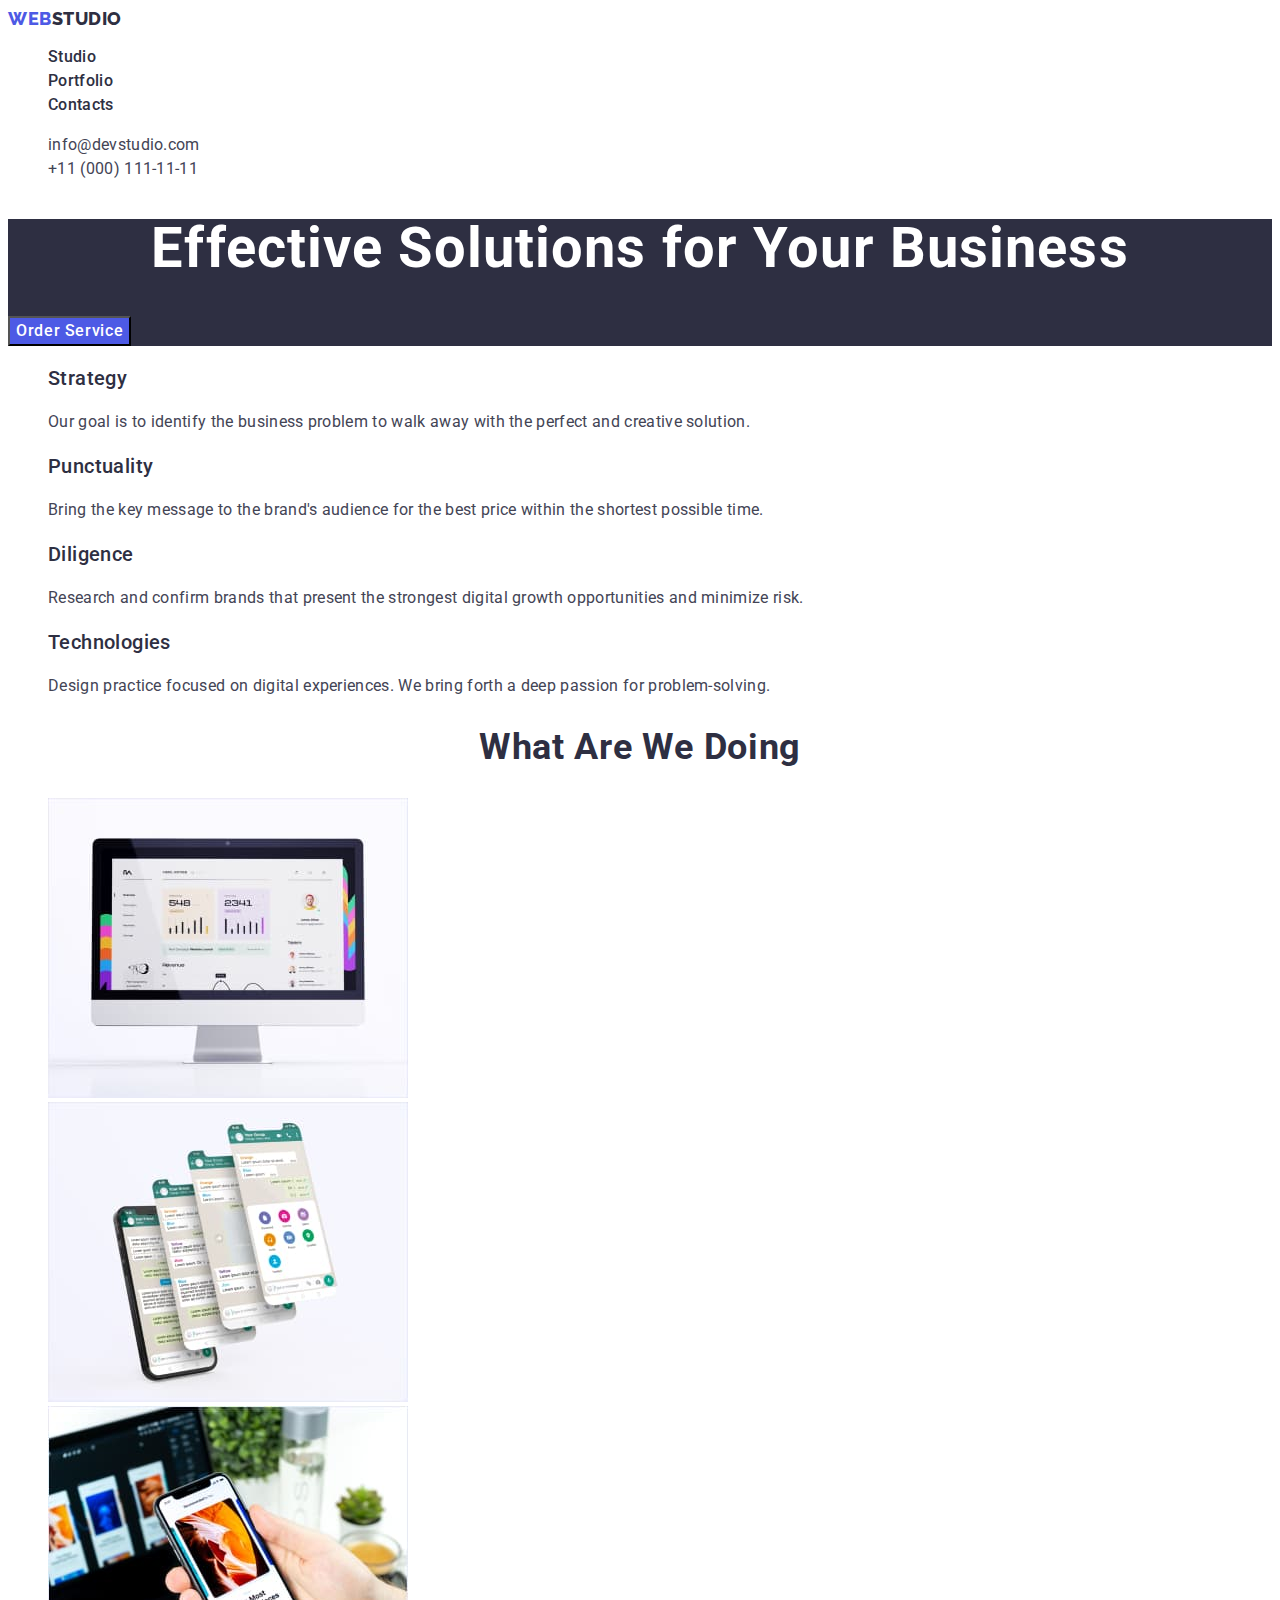
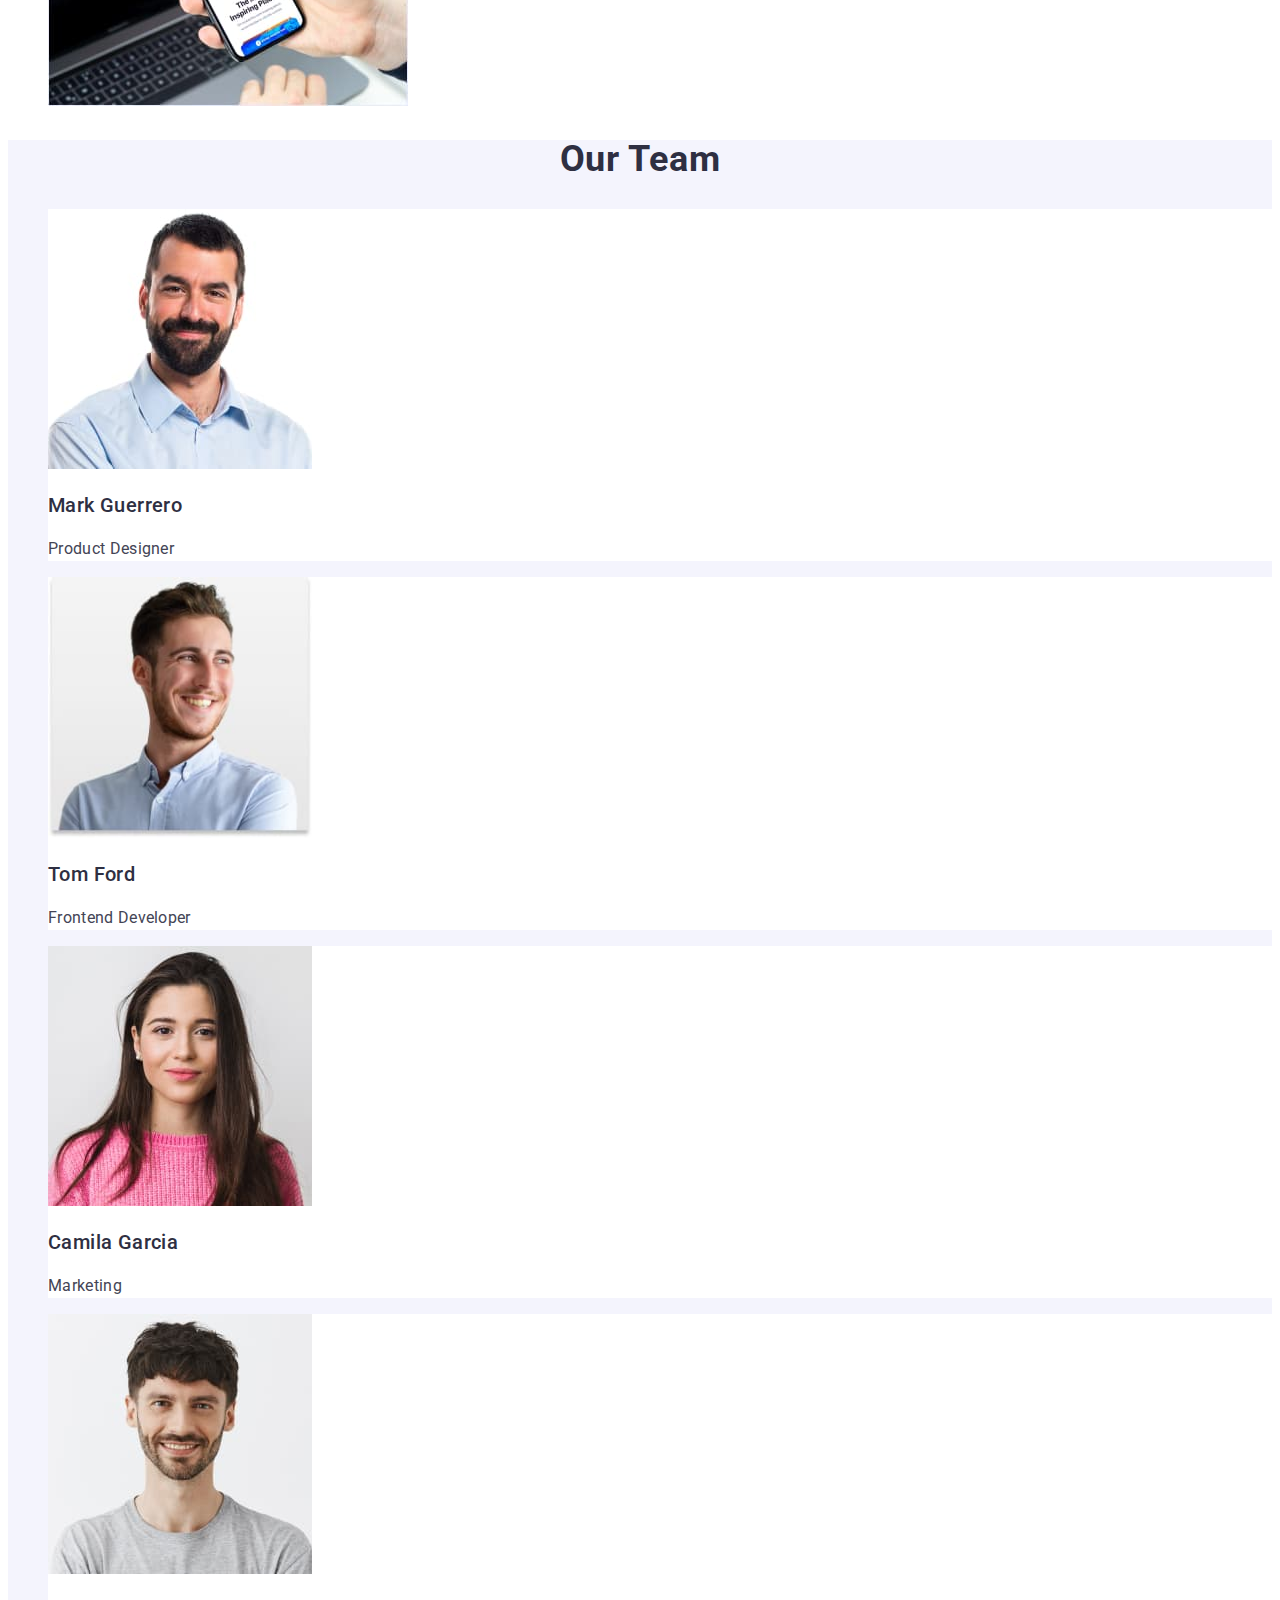
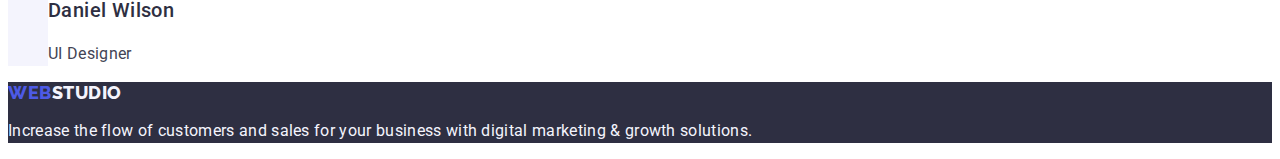
<file: index.html>
<!DOCTYPE html>
<html lang="en">
  <head>
    <meta charset="UTF-8" />
    <meta http-equiv="X-UA-Compatible" content="IE=edge" />
    <meta name="viewport" content="width=device-width, initial-scale=1.0" />
    <link rel="preconnect" href="https://fonts.googleapis.com" />
    <link rel="preconnect" href="https://fonts.gstatic.com" crossorigin />
    <link
      href="https://fonts.googleapis.com/css2?family=Raleway:wght@800&family=Roboto:wght@400;500;700;900&display=swap"
      rel="stylesheet"
    />
    <link rel="stylesheet" href="./css/style.css" />
    <title>Homework #1</title>
  </head>
  <body>
    <!-- Шапка з навігацією -->
    <header class="header">
      <nav class="header-nav">
        <a class="header-logo link" href="./index.html">
          Web<span class="logo-aсcent">Studio</span>
        </a>
        <ul class="header-list list">
          <li class="header-item">
            <a class="header-link link" href="./index.html">Studio</a>
          </li>
          <li class="header-item">
            <a class="header-link link" href="./portfolio.html"> Portfolio</a>
          </li>
          <li class="header-item">
            <a class="header-link link" href="">Contacts</a>
          </li>
        </ul>
      </nav>
      <address class="adress">
        <ul class="adress-list list">
          <li class="adress-list-item">
            <a class="adress-contact-link link" href="mailto:info@devstudio.com"
              >info@devstudio.com</a
            >
          </li>
          <li class="adress-list-item">
            <a class="adress-contact-link link" href="tel:+110001111111"
              >+11 (000) 111-11-11</a
            >
          </li>
        </ul>
      </address>
    </header>
    <!-- Основний контент сайту -->
    <main>
      <!-- Секція_1 -->
      <section class="hero">
        <h1 class="hero-title">Effective Solutions for Your Business</h1>
        <button class="hero-btn" type="button">Order Service</button>
      </section>
      <!-- Особливості компанії_2 -->
      <section class="features">
        <h2 class="features-main-title" hidden>Main Features</h2>
        <ul class="features-list list">
          <li class="features-item">
            <h3 class="features-sub-title">Strategy</h3>
            <p class="features-text">
              Our goal is to identify the business problem to walk away with the
              perfect and creative solution.
            </p>
          </li>
          <li class="features-item">
            <h3 class="features-sub-title">Punctuality</h3>
            <p class="features-text">
              Bring the key message to the brand's audience for the best price
              within the shortest possible time.
            </p>
          </li>
          <li class="features-item">
            <h3 class="features-sub-title">Diligence</h3>
            <p class="features-text">
              Research and confirm brands that present the strongest digital
              growth opportunities and minimize risk.
            </p>
          </li>
          <li class="features-item">
            <h3 class="features-sub-title">Technologies</h3>
            <p class="features-text">
              Design practice focused on digital experiences. We bring forth a
              deep passion for problem-solving.
            </p>
          </li>
        </ul>
      </section>
      <!-- What we are doing_3 -->
      <section class="section-works">
        <h2 class="works-title">What are we doing</h2>
        <ul class="works-list list">
          <li class="works-item">
            <img
              src="./images/PC_1.jpg"
              alt="Photo of PC"
              width="360"
              height="300"
            />
          </li>
          <li class="works-item">
            <img
              src="./images/Phone_1.jpg"
              alt="Photo of Cellphone"
              width="360"
              height="300"
            />
          </li>
          <li class="works-item">
            <img
              src="./images/Combo_1.jpg"
              alt="Photo of PC and cellphone"
              width="360"
              height="300"
            />
          </li>
        </ul>
      </section>
      <!-- Team -->
      <section class="section-team">
        <h2 class="team-title">Our Team</h2>
        <ul class="team-list list">
          <li class="team-item">
            <img
              src="./images/Mark_Guero.jpg"
              alt="Photo of Mark Guerrero"
              width="264"
            />
            <h3 class="team-subtitle">Mark Guerrero</h3>
            <p class="team-text">Product Designer</p>
          </li>
          <li class="team-item">
            <img
              src="./images/Tom_Ford.jpg"
              alt="Photo of Tom Ford"
              width="264"
            />
            <h3 class="team-subtitle">Tom Ford</h3>
            <p class="team-text">Frontend Developer</p>
          </li>
          <li class="team-item">
            <img
              src="./images/Camila_Garcia.jpg"
              alt="Photo of Camila Garcia"
              width="264"
            />
            <h3 class="team-subtitle">Camila Garcia</h3>
            <p class="team-text">Marketing</p>
          </li>
          <li class="team-item">
            <img
              src="./images/Daniel_Wilson.jpg"
              alt="Photo of Daniel Wilson"
              width="264"
            />
            <h3 class="team-subtitle">Daniel Wilson</h3>
            <p class="team-text">UI Designer</p>
          </li>
        </ul>
      </section>
    </main>
    <!-- Підвал сайту -->
    <footer class="footer">
      <a class="footer-logo link" href="./index.html">
        Web<span class="footer-logo-text">Studio</span>
      </a>
      <p class="footer-text">
        Increase the flow of customers and sales for your business with digital
        marketing & growth solutions.
      </p>
    </footer>
  </body>
</html>
</file>
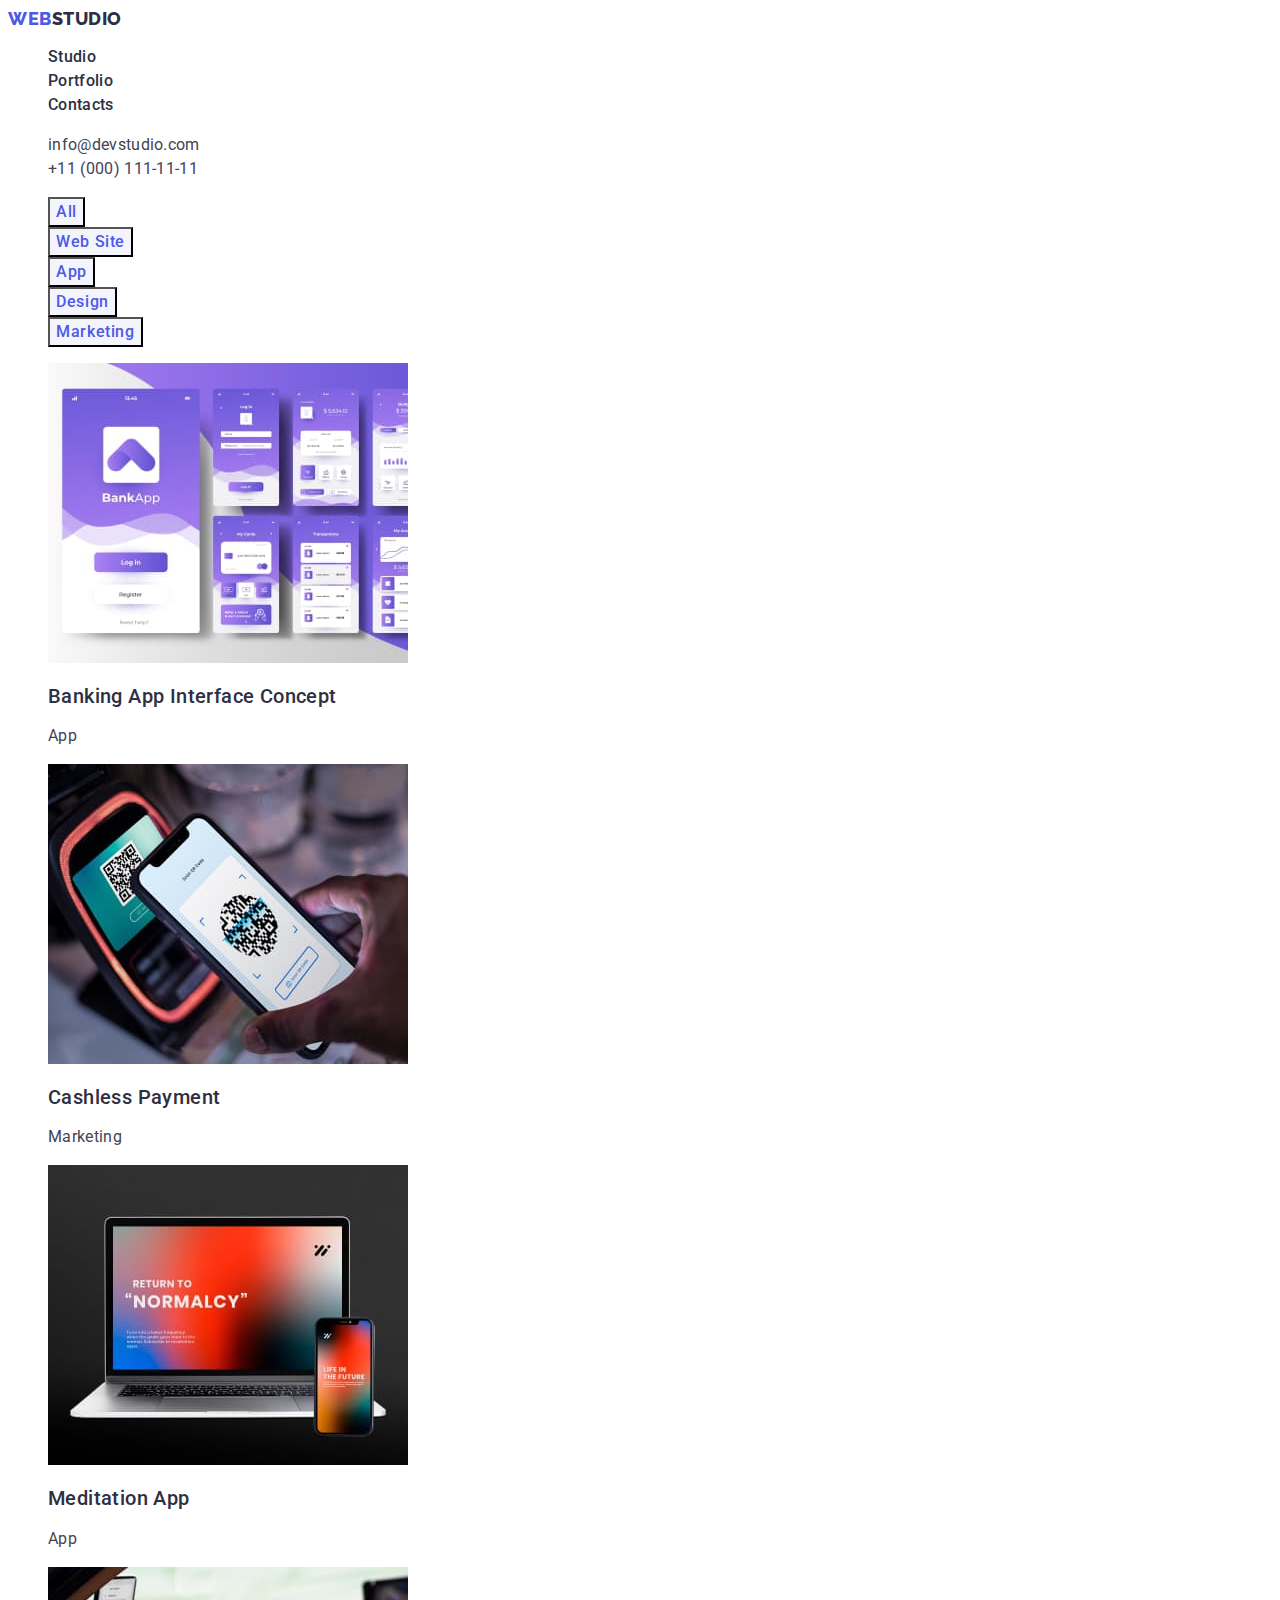
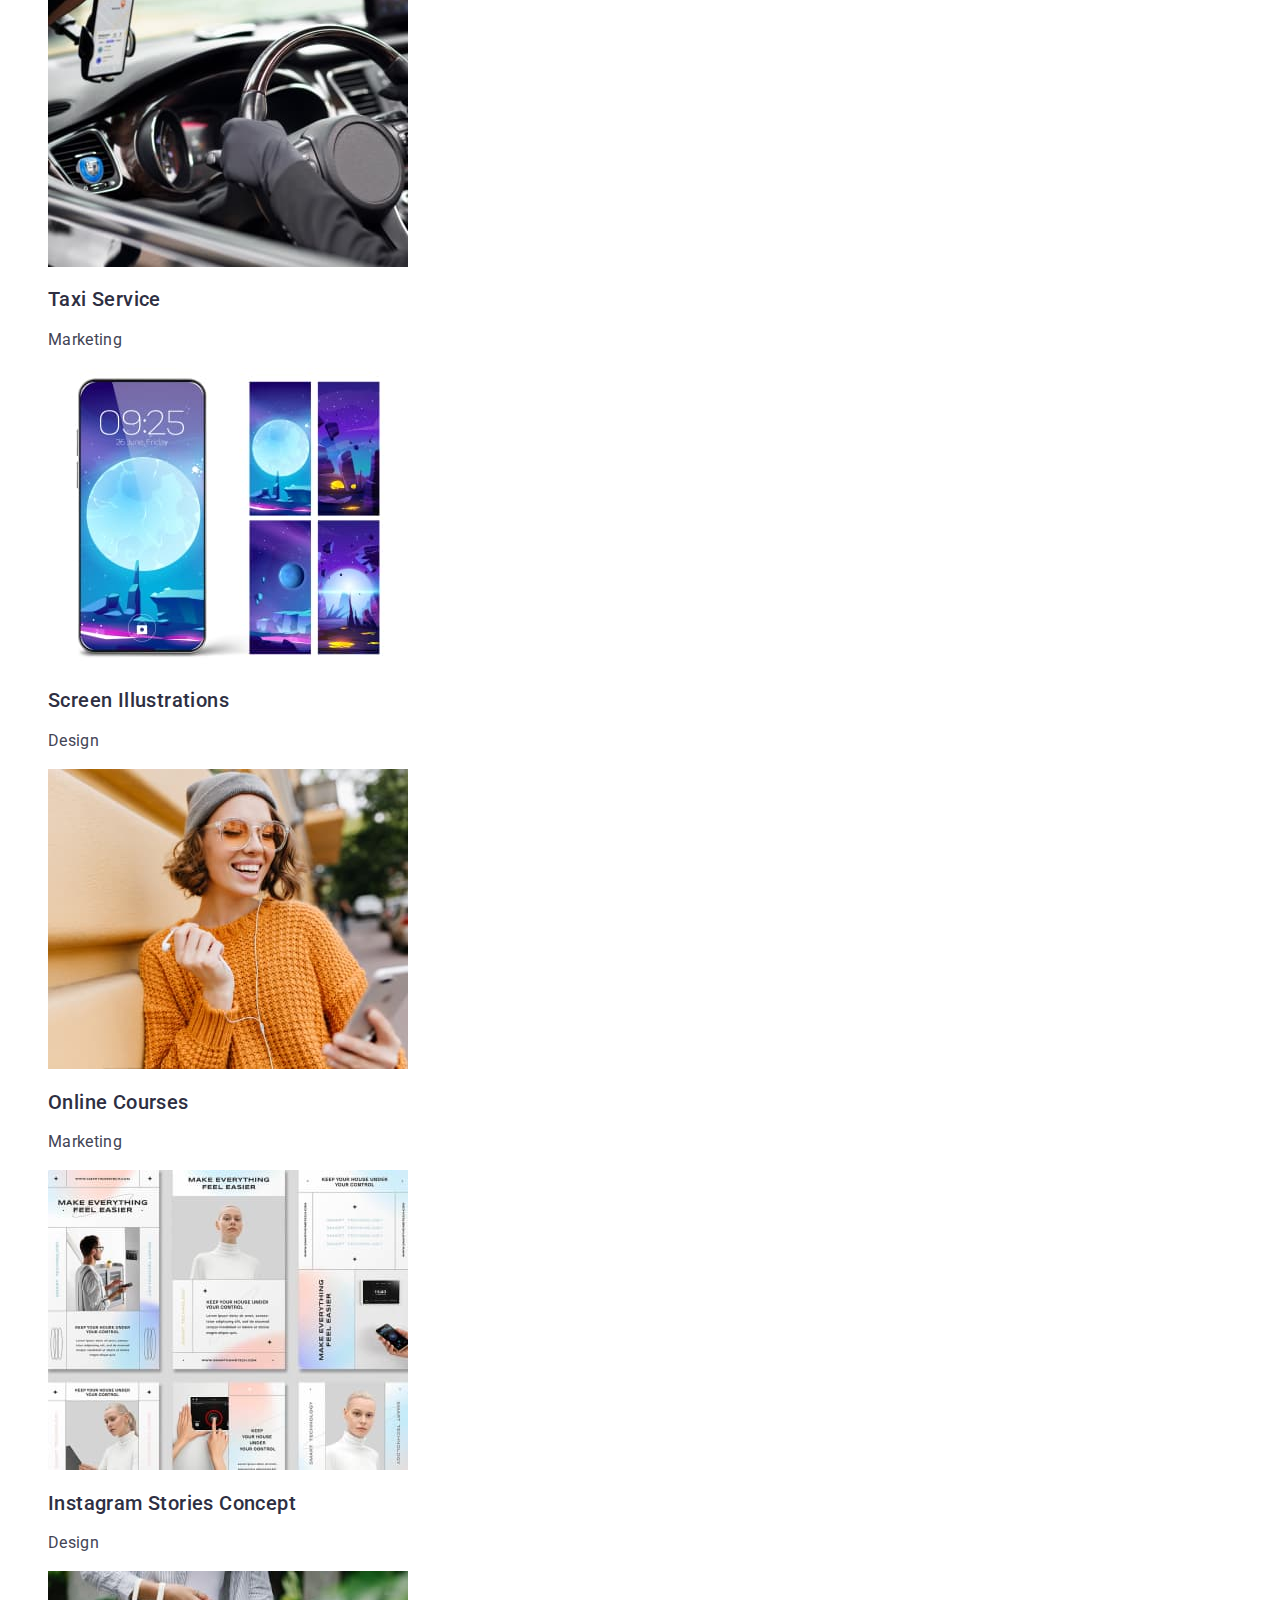
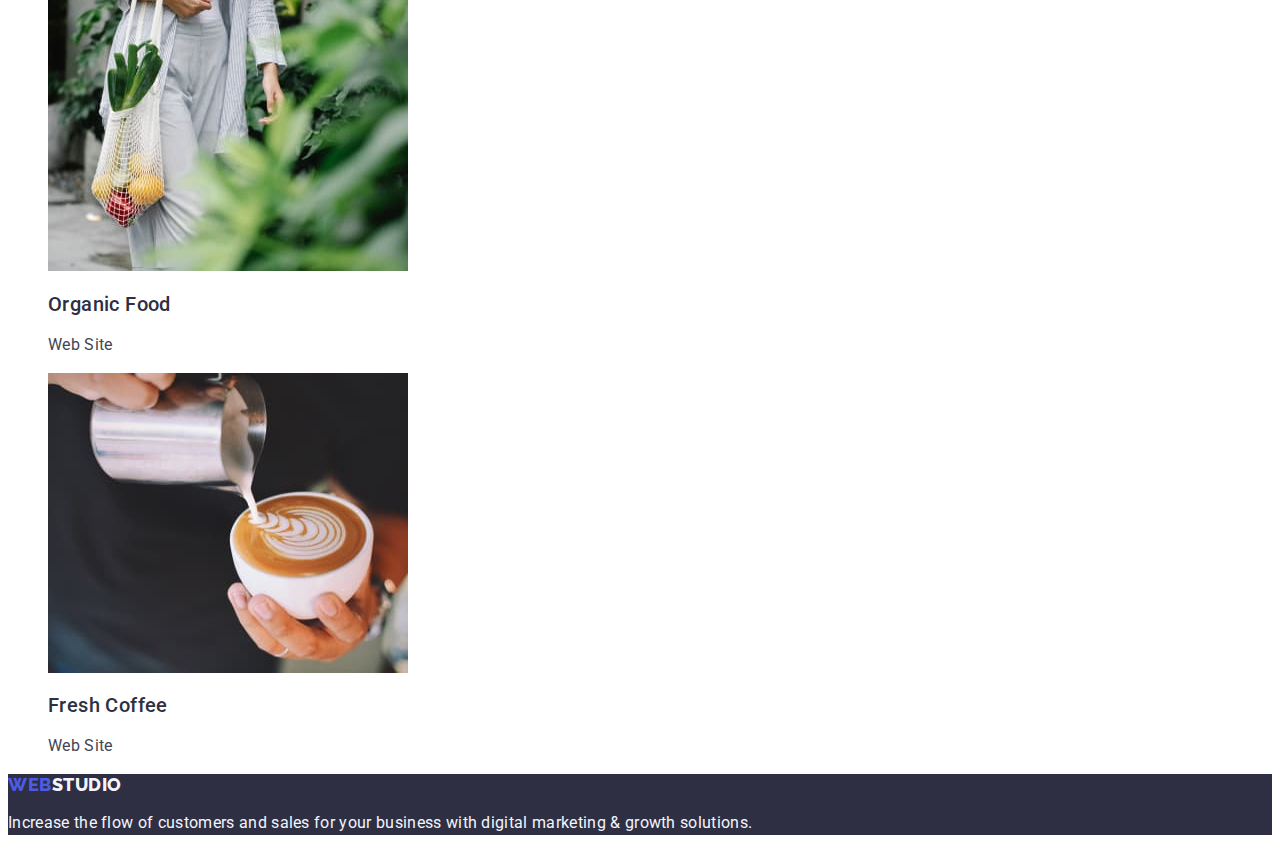
<file: portfolio.html>
<!DOCTYPE html>
<html lang="en">
  <head>
    <meta charset="UTF-8" />
    <meta http-equiv="X-UA-Compatible" content="IE=edge" />
    <meta name="viewport" content="width=device-width, initial-scale=1.0" />
    <link rel="preconnect" href="https://fonts.googleapis.com" />
    <link rel="preconnect" href="https://fonts.gstatic.com" crossorigin />
    <link
      href="https://fonts.googleapis.com/css2?family=Raleway:wght@800&family=Roboto:wght@400;500;700;900&display=swap"
      rel="stylesheet"
    />
    <link rel="stylesheet" href="./css/style.css" />
    <title>Portfolio</title>
  </head>
  <body>
    <!-- Шапка з навігацією -->
    <header class="header">
      <nav class="header-nav">
        <a class="header-logo link" href="./index.html"
          >Web<span class="header-logo-color">Studio</span>
        </a>
        <ul class="header-list list">
          <li class="header-item">
            <a class="header-link link" href="./index.html">Studio</a>
          </li>
          <li class="header-item">
            <a class="header-link link" href="./portfolio.html"> Portfolio</a>
          </li>
          <li class="header-item">
            <a class="header-link link" href="">Contacts</a>
          </li>
        </ul>
      </nav>
      <address class="adress">
        <ul class="adress-list list">
          <li class="adress-list-item">
            <a class="adress-contact-link link" href="mailto:info@devstudio.com"
              >info@devstudio.com</a
            >
          </li>
          <li class="adress-list-item">
            <a class="adress-contact-link link" href="tel:+110001111111"
              >+11 (000) 111-11-11</a
            >
          </li>
        </ul>
      </address>
    </header>
    <!-- Основний контент сайту -->
    <main>
      <!-- Фільтри сторінки портфоліо -->
      <section>
        <h1 class="portfolio-title" hidden>Portfolio</h1>
        <ul class="btn-list list">
          <li class="btn-list-item">
            <button type="button" class="filter-btn">All</button>
          </li>
          <li class="btn-list-item">
            <button type="button" class="filter-btn">Web Site</button>
          </li>
          <li class="btn-list-item">
            <button type="button" class="filter-btn">App</button>
          </li>
          <li class="btn-list-item">
            <button type="button" class="filter-btn">Design</button>
          </li>
          <li class="btn-list-item">
            <button type="button" class="filter-btn">Marketing</button>
          </li>
        </ul>

        <ul class="portfolio-list list">
          <li class="portfolio-list-item">
            <a class="link" href="">
              <img
                src="./images/banking.jpg"
                alt="Photo of Banking App Interface Concept"
                width="360"
              />
              <h2 class="portfolio-subtitle">Banking App Interface Concept</h2>
              <p class="portfolio-text">App</p>
            </a>
          </li>
          <li class="portfolio-list-item">
            <a class="link" href="">
              <img
                src="./images/payment.jpg"
                alt="Photo of Cashless Payment"
                width="360"
              />
              <h2 class="portfolio-subtitle">Cashless Payment</h2>
              <p class="portfolio-text">Marketing</p>
            </a>
          </li>
          <li class="portfolio-list-item">
            <a class="link" href="">
              <img
                src="./images/meditation.jpg"
                alt="Photo of Meditation App"
                width="360"
              />
              <h2 class="portfolio-subtitle">Meditation App</h2>
              <p class="portfolio-text">App</p>
            </a>
          </li>
          <li class="portfolio-list-item">
            <a class="link" href="">
              <img
                src="./images/taxi.jpg"
                alt="Photo of Taxi Service"
                width="360"
              />
              <h2 class="portfolio-subtitle">Taxi Service</h2>
              <p class="portfolio-text">Marketing</p>
            </a>
          </li>
          <li class="portfolio-list-item">
            <a class="link" href="">
              <img
                src="./images/screen.jpg"
                alt="Photo of Screen Illustrations"
                width="360"
              />
              <h2 class="portfolio-subtitle">Screen Illustrations</h2>
              <p class="portfolio-text">Design</p>
            </a>
          </li>
          <li class="portfolio-list-item">
            <a class="link" href="">
              <img
                src="./images/courses.jpg"
                alt="Photo of Online Courses"
                width="360"
              />
              <h2 class="portfolio-subtitle">Online Courses</h2>
              <p class="portfolio-text">Marketing</p>
            </a>
          </li>
          <li class="portfolio-list-item">
            <a class="link" href="">
              <img
                src="./images/stories.jpg"
                alt="Photo of Instagram Stories Concept"
                width="360"
              />
              <h2 class="portfolio-subtitle">Instagram Stories Concept</h2>
              <p class="portfolio-text">Design</p>
            </a>
          </li>
          <li class="portfolio-list-item">
            <a class="link" href="">
              <img
                src="./images/food.jpg"
                alt="Photo of Organic Food"
                width="360"
              />
              <h2 class="portfolio-subtitle">Organic Food</h2>
              <p class="portfolio-text">Web Site</p>
            </a>
          </li>
          <li class="portfolio-list-item">
            <a class="link" href="">
              <img
                src="./images/coffe.jpg"
                alt="Photo of Fresh Coffee"
                width="360"
              />
              <h2 class="portfolio-subtitle">Fresh Coffee</h2>
              <p class="portfolio-text">Web Site</p>
            </a>
          </li>
        </ul>
      </section>
    </main>
    <!-- Підвал сайту -->
    <footer class="footer">
      <a class="footer-logo link" href="./index.html">
        Web<span class="footer-logo-text">Studio</span>
      </a>
      <p class="footer-text">
        Increase the flow of customers and sales for your business with digital
        marketing & growth solutions.
      </p>
    </footer>
  </body>
</html>
</file>
<file: css/style.css>
:root {
  --active-color: #404bbf;
  --logo-accent-color: #4d5ae5;
  --second-main-color: #2e2f42;
  --main-color: #434455;
  --main-font-size: 16px;
}

body {
  font-family: "Roboto", sans-serif;
  background-color: #ffffff;
  color: var(--main-color);
}

.list {
  list-style: none;
}
.link {
  text-decoration: none;
}

/* Стилізація Header */

.header-logo {
  font-family: "Raleway", sans-serif;
  font-weight: 800;
  font-size: 18px;
  line-height: 1.17;
  letter-spacing: 0.03em;
  text-transform: uppercase;
  color: var(--logo-accent-color);
}

.logo-aсcent,
.header-logo-color {
  color: var(--second-main-color);
}

.header-logo:hover,
.header-logo:focus {
  color: var(--active-color);
}

.header-link {
  font-weight: 500;
  font-size: var(--main-font-size);
  line-height: 1.5;
  letter-spacing: 0.02em;
  color: var(--second-main-color);
}

.header-link:hover,
.header-link:focus {
  color: var(--active-color);
}

.adress {
  font-style: normal;
}

.adress-contact-link {
  font-size: var(--main-font-size);
  line-height: 1.5;
  letter-spacing: 0.02em;
  color: inherit;
}

.adress-contact-link:hover,
.adress-contact-link:focus {
  color: var(--active-color);
}

/* Стилізація Hero */

.hero {
  background-color: var(--second-main-color);
}

.hero-title {
  font-size: 56px;
  line-height: 1.07;
  text-align: center;
  letter-spacing: 0.02em;
  color: #ffffff;
}

.hero-btn {
  font-family: inherit;
  font-weight: 500;
  font-size: var(--main-font-size);
  line-height: 1.5;
  letter-spacing: 0.04em;
  color: #ffffff;
  background-color: #4d5ae5;
  cursor: pointer;
}

.hero-btn:hover,
.hero-btn:focus {
  background-color: var(--active-color);
}

/* Стилізація Features */

.features-sub-title {
  font-weight: 500;
  font-size: 20px;
  line-height: 1.2;
  letter-spacing: 0.02em;
  color: var(--second-main-color);
}

.features-text {
  font-size: var(--main-font-size);
  line-height: 1.5;
  letter-spacing: 0.02em;
}

/* Стилізація Works */

.works-title {
  font-size: 36px;
  line-height: 1.11;
  text-align: center;
  letter-spacing: 0.02em;
  text-transform: capitalize;
  color: var(--second-main-color);
}

/* Стилізація Our Team */
.section-team {
  background-color: #f4f4fd;
}

.team-title {
  font-size: 36px;
  line-height: 1.11;
  text-align: center;
  letter-spacing: 0.02em;
  text-transform: capitalize;
  color: var(--second-main-color);
}

.team-subtitle {
  font-weight: 500;
  font-size: 20px;
  line-height: 1.2;
  letter-spacing: 0.02em;
  color: var(--second-main-color);
}

.team-text {
  font-size: var(--main-font-size);
  line-height: 1.5;
  letter-spacing: 0.02em;
}

.team-item {
  background-color: #ffffff;
}

/* Стилізація Footer */

.footer {
  background-color: var(--second-main-color);
}

.footer-logo {
  font-family: "Raleway", sans-serif;
  font-weight: 800;
  font-size: 18px;
  line-height: 1.17;
  letter-spacing: 0.03em;
  text-transform: uppercase;
  color: #4d5ae5;
  text-decoration: none;
}

.footer-logo-text {
  color: #f4f4fd;
}

.footer-logo:hover,
.footer-logo:focus {
  color: var(--active-color);
}

.footer-text {
  font-size: var(--main-font-size);
  line-height: 1.5;
  letter-spacing: 0.02em;
  color: #f4f4fd;
}

/* Стилізація Portfolio */

.portfolio-title {
  font-size: 56px;
  line-height: 1.07;
  text-align: center;
  letter-spacing: 0.02em;
  color: var(--second-main-color);
}

.filter-btn {
  font-family: inherit;
  font-weight: 500;
  font-size: var(--main-font-size);
  line-height: 1.5;
  text-align: center;
  letter-spacing: 0.04em;
  background-color: #f4f4fd;
  color: #4d5ae5;
  cursor: pointer;
}

.filter-btn:hover,
.filter-btn:focus {
  background-color: var(--active-color);
  color: #ffffff;
}

.portfolio-subtitle {
  font-weight: 500;
  font-size: 20px;
  line-height: 1.2;
  letter-spacing: 0.02em;
  color: var(--second-main-color);
}

.portfolio-text {
  font-size: var(--main-font-size);
  line-height: 1.5;
  letter-spacing: 0.02em;
  color: var(--main-color);
}
</file>
